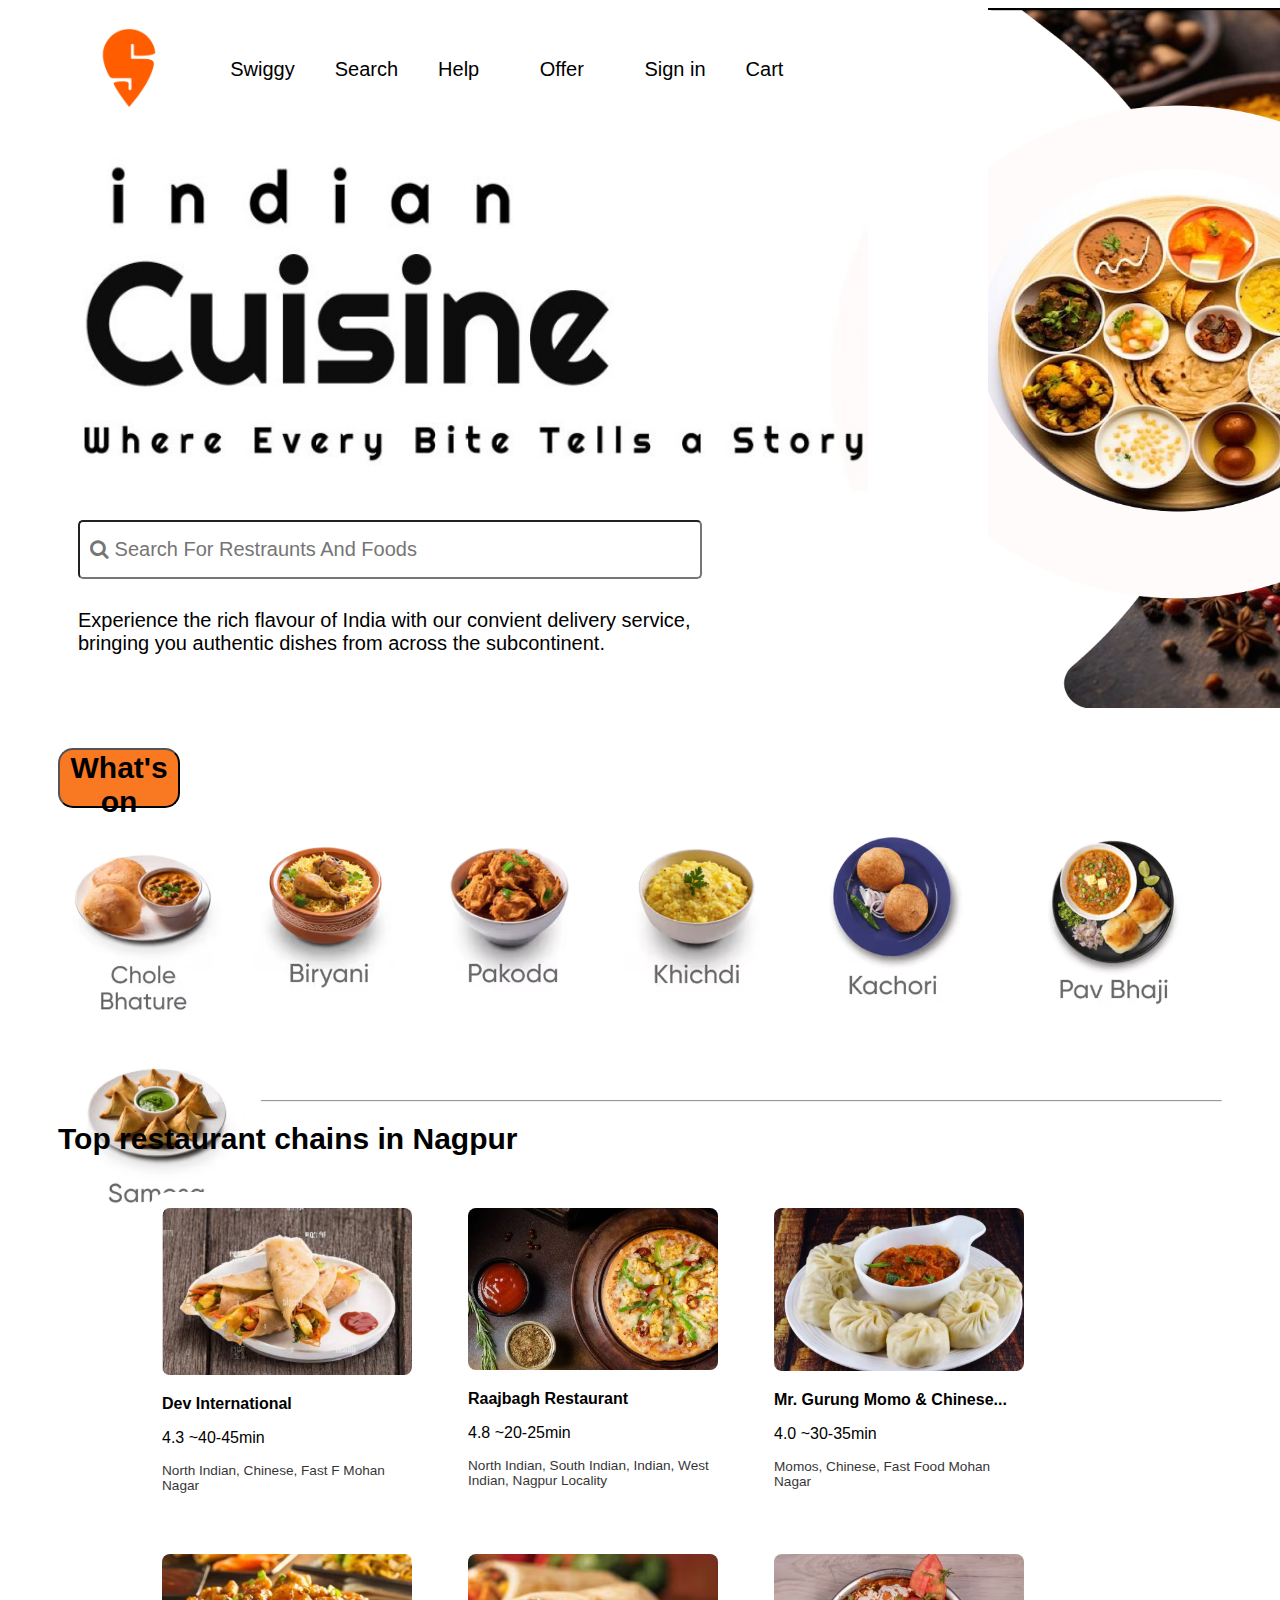
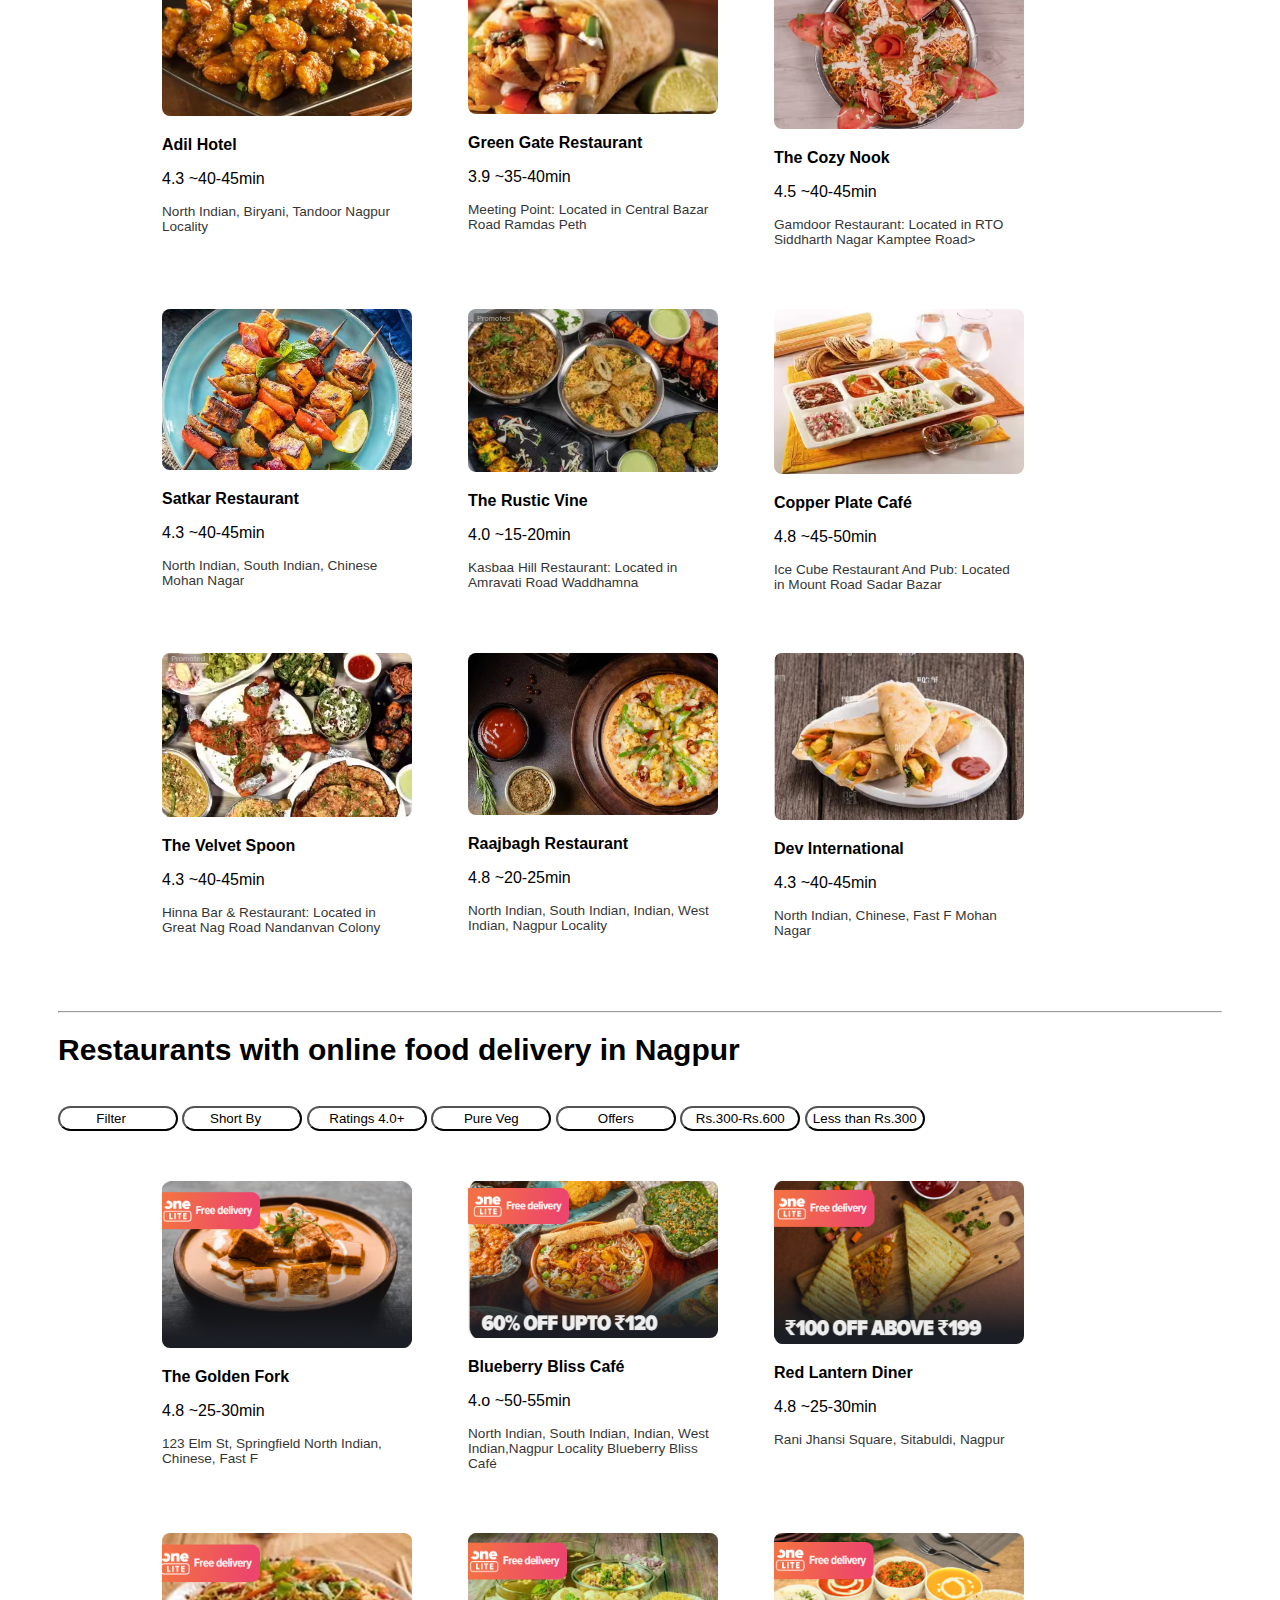
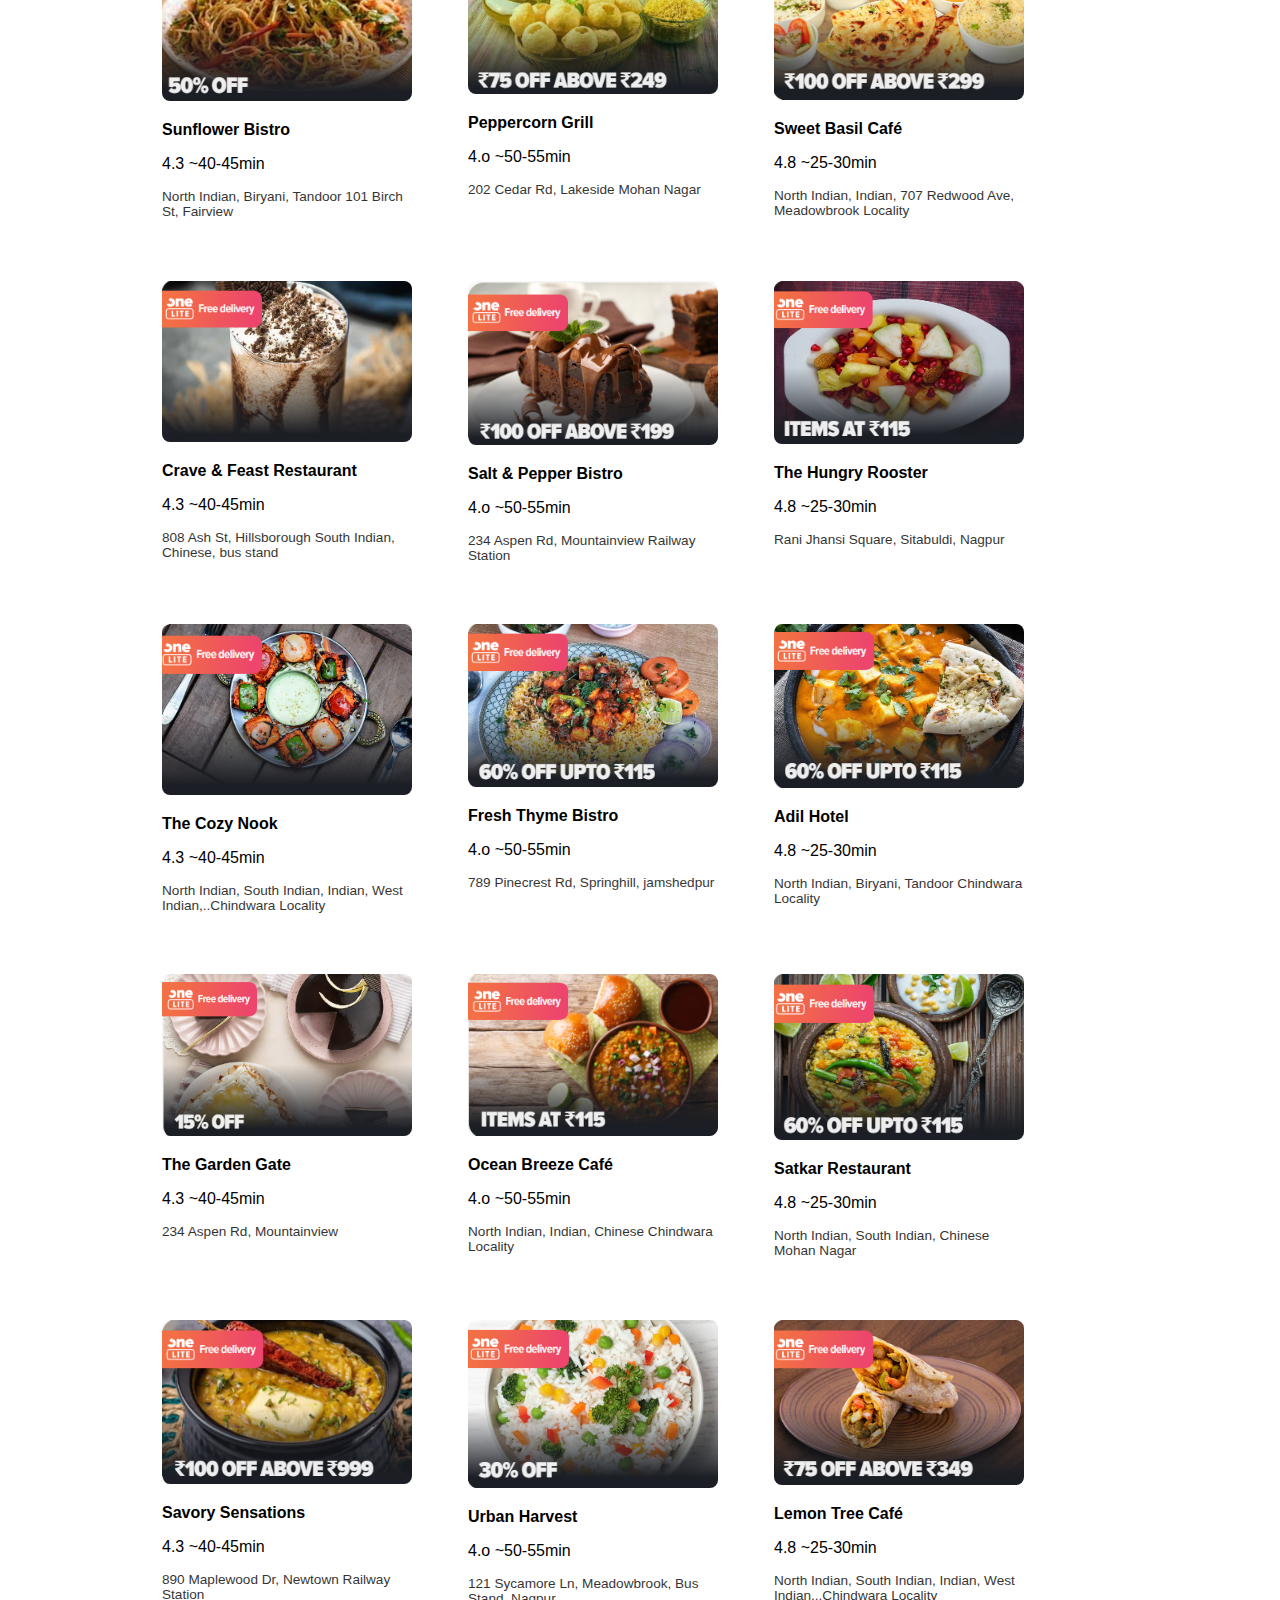
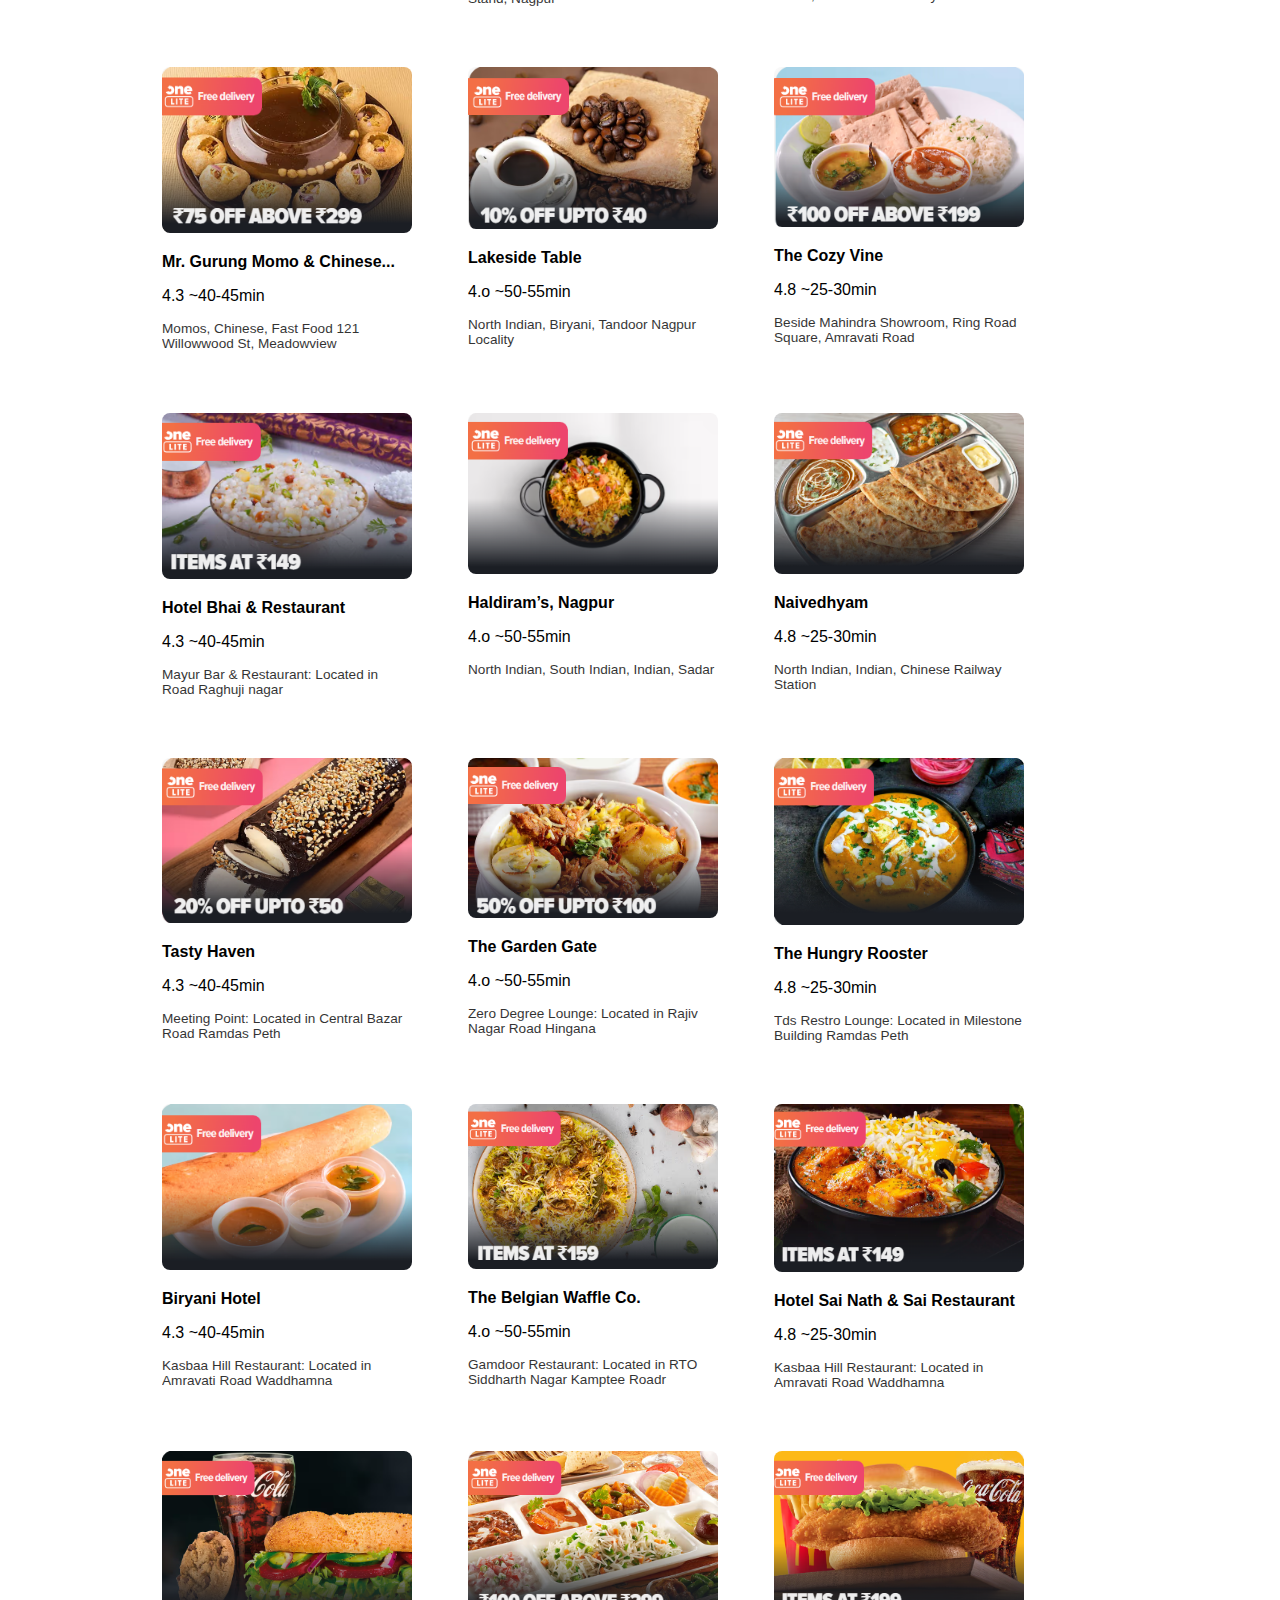
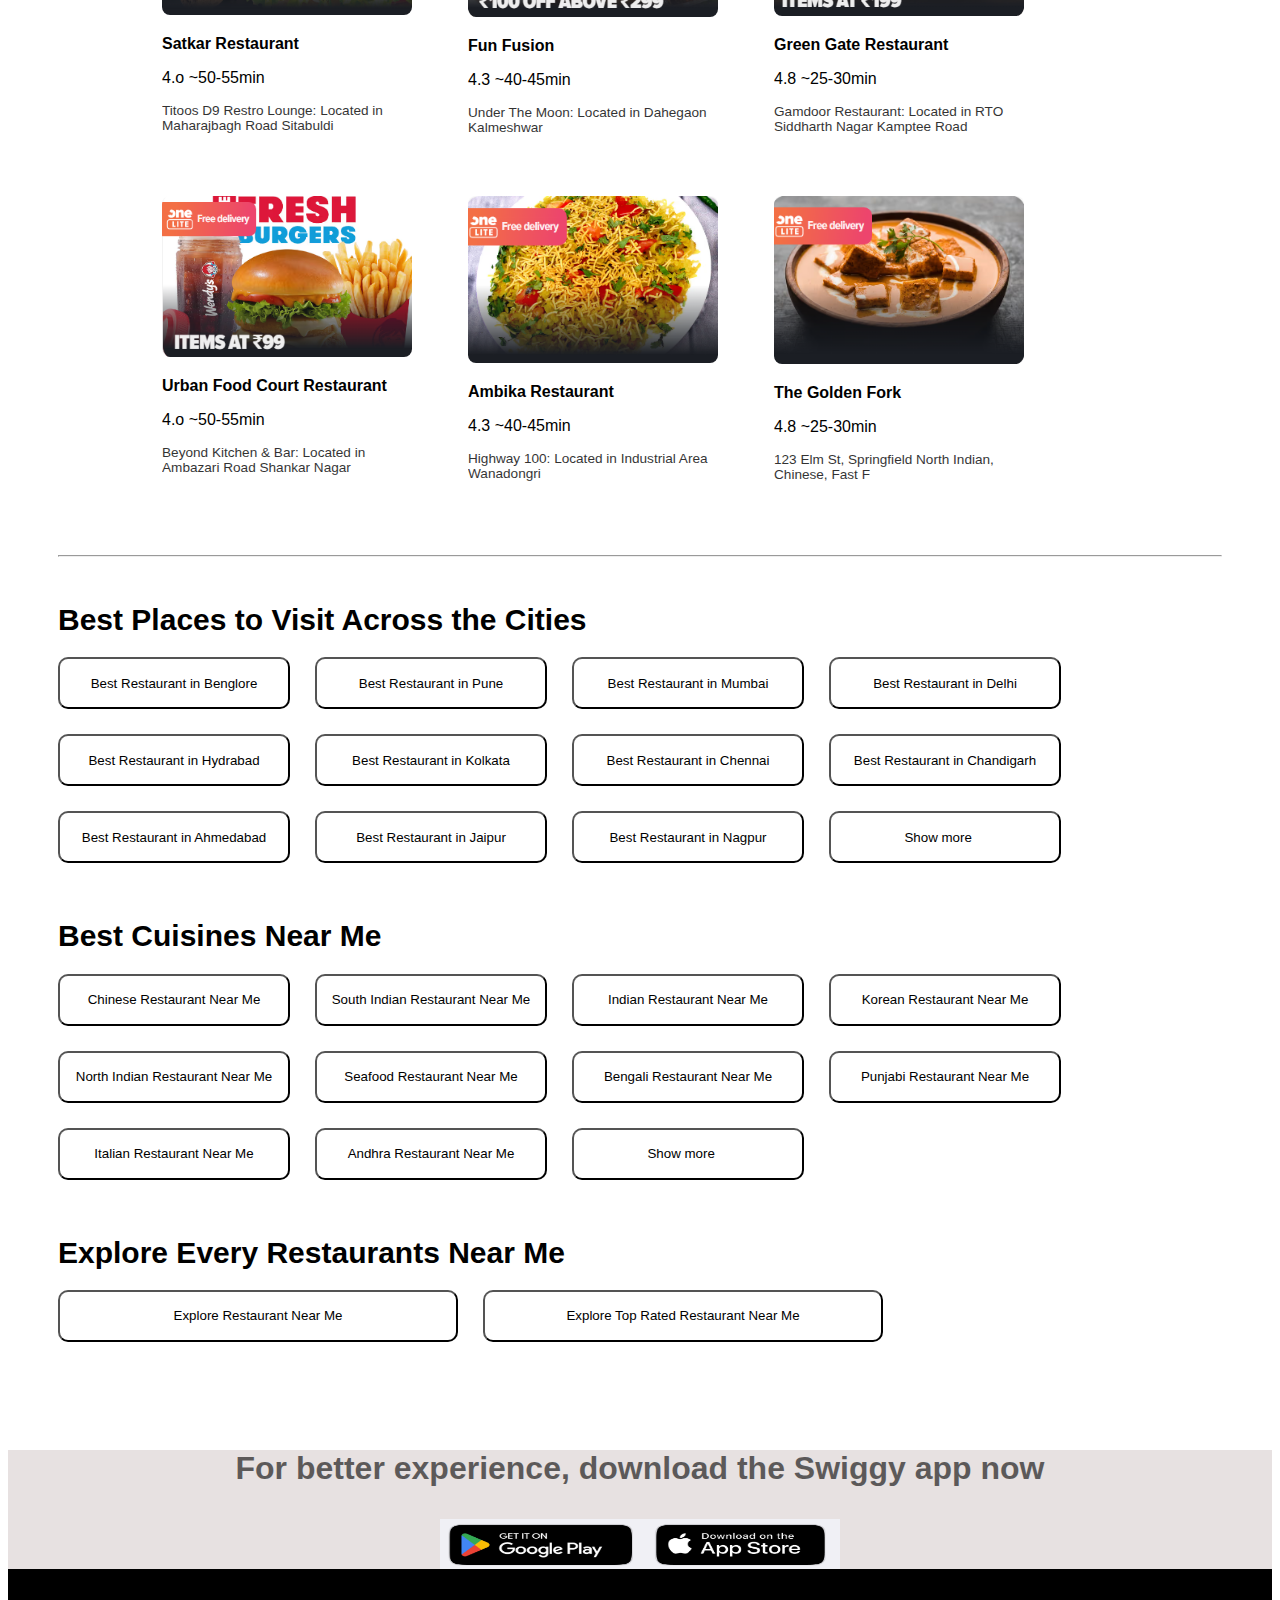
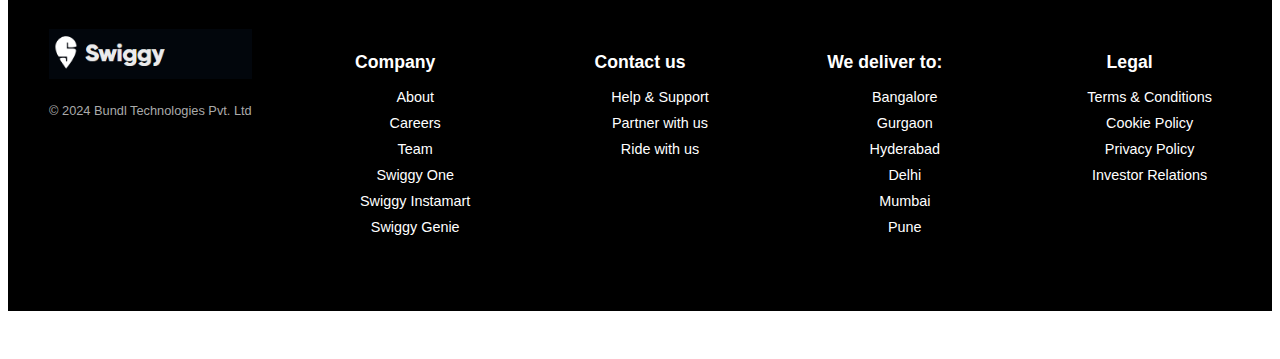
<file: index.html>
<!DOCTYPE html>
<html lang="en">
<head>
    <meta charset="UTF-8">
    <meta name="viewport" content="width=device-width, initial-scale=1.0">
    <link rel="stylesheet" href="https://cdnjs.cloudflare.com/ajax/libs/font-awesome/6.6.0/css/all.min.css" integrity="sha512-Kc323vGBEqzTmouAECnVceyQqyqdsSiqLQISBL29aUW4U/M7pSPA/gEUZQqv1cwx4OnYxTxve5UMg5GT6L4JJg==" crossorigin="anonymous" referrerpolicy="no-referrer" />
    <link href="https://cdnjs.cloudflare.com/ajax/libs/font-awesome/4.7.0/css/font-awesome.min.css" rel="stylesheet"/>

    <link rel="icon" href="assets/swiggy_logo.png">
    <title>Order Food Online From India's biggest Food Delivery Platform</title>
    <link rel="stylesheet" href="style.css">
</head>
<body>
    <div class="main-container">
        <div>
        <div class="header-container">
            <img src="assets/swiggy_logo.png" class="logo">
            <a href="index.html" class="pages-text">Swiggy</a>
            <a href="swiggy_search.html" class="pages-text"><i class="fa-solid fa-magnifying-glass"></i> Search</a>
            <a href="swiggy_help.html" class="pages-text"><i class="fa-solid fa-helicopter-symbol"></i> Help</a>
            <a href="swiggy_offers.html" class="pages-text"><i class="fa-solid fa-percent"></i> Offer</a>
            <a href="swiggy_signin.html" class="pages-text"><i class="fa-regular fa-user"></i> Sign in</a>
            <a href="swiggy_cart.html" class="pages-text"><i class="fa-solid fa-bag-shopping"></i> Cart</a>
        </div>
            <img src="assets/text-img1.jpeg.jpg" class="text-img">
            
        <div class="search">
            <input type="text" class="search__input" placeholder="&#xF002; Search For Restraunts And Foods" style="font-family:Arial, FontAwesome" />
        </div>
        <p class="header-text">
            Experience the rich flavour of India with our convient delivery service,<br>
            bringing you authentic dishes from across the subcontinent.
        </p>
        </div>
        <div>
            <img src="assets/header-img.png" class="header-img">
        </div>
    </div>
<div id="food">  
    <br>
    <br>
    <span><button class="mind">What's on your mind?</button><div class="arrow"><i class="fa-solid fa-arrow-left" style="margin-top: 30px;"></i>&nbsp;&nbsp;&nbsp;&nbsp;<i class="fa-solid fa-arrow-right" style="margin-top: 30px;"></i></div></span>
    <br><div class="img-all"> 
        <div class="img6"><img src="assets/khana6.png" alt=""></div>
        <div class="img6"><img src="assets/khana7.png" alt=""></div>
        <div class="img6"><img src="assets/khana3.png" alt=""></div>
        <div class="img6"><img src="assets/khana4.png" alt=""></div>
        <div class="img6"><img src="assets/khana5.png" alt=""></div>
        <div class="img6"><img src="assets/khana2.png" alt=""></div>
        <div class="img6"><img src="assets/khana1.png" alt=""></div>
    </div>
    
    <br><br><hr>
    <h1>Top restaurant chains in Nagpur</h1>
    <div class="cards-container">
        <div class="cards"> 
            <img src="assets/10photo (1).png" class="card-img">
            <p class="card-title">Dev International</p>
            <p class="card-rate"><i class="fa-solid fa-star-half-stroke"></i>4.3 ~40-45min</p>
            <p class="card-info">North Indian, Chinese, Fast F  Mohan Nagar</p>
        </div>
        <div class="cards"> 
            <img src="assets/10photo (2).png" class="card-img">
            <p class="card-title">Raajbagh Restaurant</p>
            <p class="card-rate"><i class="fa-solid fa-star-half-stroke"></i>4.8 ~20-25min</p>
            <p class="card-info">North Indian, South Indian, Indian, West Indian, Nagpur Locality</p>
        </div>
        <div class="cards"> 
            <img src="assets/10photo (3).png" class="card-img">
            <p class="card-title">Mr. Gurung Momo & Chinese...</p>
            <p class="card-rate"><i class="fa-solid fa-star-half-stroke"></i>4.0 ~30-35min</p>
            <p class="card-info">Momos, Chinese, Fast Food  Mohan Nagar</p>
        </div>
        <div class="cards"> 
            <img src="assets/10photo (4).png" class="card-img">
            <p class="card-title">Adil Hotel</p>
            <p class="card-rate"><i class="fa-solid fa-star-half-stroke"></i>4.3 ~40-45min</p>
            <p class="card-info">North Indian, Biryani, Tandoor  Nagpur Locality</p>
        </div>
        <div class="cards"> 
            <img src="assets/10photo (5).png" class="card-img">
            <p class="card-title">Green Gate Restaurant</p>
            <p class="card-rate"><i class="fa-solid fa-star-half-stroke"></i>3.9 ~35-40min</p>
            <p class="card-info">Meeting Point: Located in Central Bazar Road Ramdas Peth</p>
        </div>
        <div class="cards"> 
            <img src="assets/10photo (6).png" class="card-img">
            <p class="card-title">The Cozy Nook</p>
            <p class="card-rate"><i class="fa-solid fa-star-half-stroke"></i>4.5 ~40-45min</p>
            <p class="card-info">Gamdoor Restaurant: Located in RTO Siddharth Nagar Kamptee Road></p>
        </div>
        <div class="cards"> 
            <img src="assets/10photo (7).png" class="card-img">
            <p class="card-title">Satkar Restaurant</p>
            <p class="card-rate"><i class="fa-solid fa-star-half-stroke"></i>4.3 ~40-45min</p>
            <p class="card-info">North Indian, South Indian, Chinese  Mohan Nagar</p>
        </div>
        <div class="cards"> 
            <img src="assets/10photo (8).png" class="card-img">
            <p class="card-title">The Rustic Vine</p>
            <p class="card-rate"><i class="fa-solid fa-star-half-stroke"></i>4.0 ~15-20min</p>
            <p class="card-info">Kasbaa Hill Restaurant: Located in Amravati Road Waddhamna</p>
        </div>
        <div class="cards"> 
            <img src="assets/10photo (9).png" class="card-img">
            <p class="card-title">Copper Plate Café</p>
            <p class="card-rate"><i class="fa-solid fa-star-half-stroke"></i>4.8 ~45-50min</p>
            <p class="card-info">Ice Cube Restaurant And Pub: Located in Mount Road Sadar Bazar</p>
        </div>
        <div class="cards"> 
            <img src="assets/10photo (10).png" class="card-img">
            <p class="card-title">The Velvet Spoon</p>
            <p class="card-rate"><i class="fa-solid fa-star-half-stroke"></i>4.3 ~40-45min</p>
            <p class="card-info">Hinna Bar & Restaurant: Located in Great Nag Road Nandanvan Colony</p>
        </div>
        <div class="cards"> 
            <img src="assets/10photo (2).png" class="card-img">
            <p class="card-title">Raajbagh Restaurant</p>
            <p class="card-rate"><i class="fa-solid fa-star-half-stroke"></i>4.8 ~20-25min</p>
            <p class="card-info">North Indian, South Indian, Indian, West Indian, Nagpur Locality</p>
        </div>
        <div class="cards"> 
            <img src="assets/10photo (1).png" class="card-img">
            <p class="card-title">Dev International</p>
            <p class="card-rate"><i class="fa-solid fa-star-half-stroke"></i>4.3 ~40-45min</p>
            <p class="card-info">North Indian, Chinese, Fast F  Mohan Nagar</p>
        </div>
    </div>
    <br><br><hr>
    <h1>Restaurants with online food delivery in Nagpur</h1>
    <br>
    <button class="button">Filter <i class="fa-solid fa-sliders"></i></button>
    <button class="button">Short By <i class="fa-solid fa-angle-down"></i></button>
    <button class="button">Ratings 4.0+</button>
    <button class="button">Pure Veg</button>
    <button class="button">Offers</button>
    <button class="button">Rs.300-Rs.600</button>
    <button class="button">Less than Rs.300</Rs></button>
    <br><br>
    <div class="cards-container">
        <div class="cards"> 
            <img src="assets/35photo (2).png" class="card-img">
            <p class="card-title">The Golden Fork</p>
            <p class="card-rate"><i class="fa-solid fa-star-half-stroke"></i>4.8 ~25-30min</p>
            <p class="card-info">123 Elm St, Springfield North Indian, Chinese, Fast F </p>
        </div>
        <div class="cards"> 
            <img src="assets/35photo (4).png" class="card-img">
            <p class="card-title">Blueberry Bliss Café</p>
            <p class="card-rate"><i class="fa-solid fa-star-half-stroke"></i>4.o ~50-55min</p>
            <p class="card-info">North Indian, South Indian, Indian, West Indian,Nagpur Locality Blueberry Bliss Café</p>
        </div>
        <div class="cards"> 
            <img src="assets/35photo (5).png" class="card-img">
            <p class="card-title">Red Lantern Diner</p>
            <p class="card-rate"><i class="fa-solid fa-star-half-stroke"></i>4.8 ~25-30min</p>
            <p class="card-info">Rani Jhansi Square, Sitabuldi, Nagpur</p>
            </div>
        <div class="cards"> 
            <img src="assets/35photo (6).png" class="card-img">
            <p class="card-title">Sunflower Bistro</p>
            <p class="card-rate"><i class="fa-solid fa-star-half-stroke"></i>4.3 ~40-45min</p>
            <p class="card-info">North Indian, Biryani, Tandoor  101 Birch St, Fairview</p>
        </div>
        <div class="cards"> 
            <img src="assets/35photo (7).png" class="card-img">
            <p class="card-title">Peppercorn Grill </p>
            <p class="card-rate"><i class="fa-solid fa-star-half-stroke"></i>4.o ~50-55min</p>
            <p class="card-info">202 Cedar Rd, Lakeside  Mohan Nagar</p>
        </div>
        <div class="cards"> 
            <img src="assets/35photo (8).png" class="card-img">
            <p class="card-title">Sweet Basil Café</p>
            <p class="card-rate"><i class="fa-solid fa-star-half-stroke"></i>4.8 ~25-30min</p>
            <p class="card-info">North Indian, Indian, 707 Redwood Ave, Meadowbrook Locality </p>
        </div>
        <div class="cards"> 
            <img src="assets/35photo (9).png" class="card-img">
            <p class="card-title">Crave & Feast Restaurant</p>
            <p class="card-rate"><i class="fa-solid fa-star-half-stroke"></i>4.3 ~40-45min</p>
            <p class="card-info">808 Ash St, Hillsborough South Indian, Chinese, bus stand</p>
        </div>
        <div class="cards"> 
            <img src="assets/35photo (10).png" class="card-img">
            <p class="card-title">Salt & Pepper Bistro</p>
            <p class="card-rate"><i class="fa-solid fa-star-half-stroke"></i>4.o ~50-55min</p>
            <p class="card-info">234 Aspen Rd, Mountainview  Railway Station </p>
        </div>
        <div class="cards"> 
            <img src="assets/35photo (11).png" class="card-img">
            <p class="card-title">The Hungry Rooster</p>
            <p class="card-rate"><i class="fa-solid fa-star-half-stroke"></i>4.8 ~25-30min</p>
            <p class="card-info">Rani Jhansi Square, Sitabuldi, Nagpur</p>
        </div>
        <div class="cards"> 
            <img src="assets/35photo (12).png" class="card-img">
            <p class="card-title">The Cozy Nook</p>
            <p class="card-rate"><i class="fa-solid fa-star-half-stroke"></i>4.3 ~40-45min</p>
            <p class="card-info">North Indian, South Indian, Indian, West Indian,..Chindwara Locality</p>
        </div>
        <div class="cards"> 
            <img src="assets/35photo (13).png" class="card-img">
            <p class="card-title">Fresh Thyme Bistro</p>
            <p class="card-rate"><i class="fa-solid fa-star-half-stroke"></i>4.o ~50-55min</p>
            <p class="card-info">789 Pinecrest Rd, Springhill, jamshedpur</p>
        </div>
        <div class="cards"> 
            <img src="assets/35photo (14).png" class="card-img">
            <p class="card-title">Adil Hotel</p>
            <p class="card-rate"><i class="fa-solid fa-star-half-stroke"></i>4.8 ~25-30min</p>
            <p class="card-info">North Indian, Biryani, Tandoor  Chindwara Locality</p>
        </div>
        <div class="cards"> 
            <img src="assets/35photo (1).png" class="card-img">
            <p class="card-title">The Garden Gate</p>
            <p class="card-rate"><i class="fa-solid fa-star-half-stroke"></i>4.3 ~40-45min</p>
            <p class="card-info">234 Aspen Rd, Mountainview</p>
        </div>
        <div class="cards"> 
            <img src="assets/35photo (15).png" class="card-img">
            <p class="card-title">Ocean Breeze Café</p>
            <p class="card-rate"><i class="fa-solid fa-star-half-stroke"></i>4.o ~50-55min</p>
            <p class="card-info">North Indian, Indian, Chinese  Chindwara Locality </p>
        </div>
        <div class="cards"> 
            <img src="assets/35photo (16).png" class="card-img">
            <p class="card-title">Satkar Restaurant</p>
            <p class="card-rate"><i class="fa-solid fa-star-half-stroke"></i>4.8 ~25-30min</p>
            <p class="card-info">North Indian, South Indian, Chinese  Mohan Nagar</p>
        </div>
        <div class="cards"> 
            <img src="assets/35photo (17).png" class="card-img">
            <p class="card-title">Savory Sensations</p>
            <p class="card-rate"><i class="fa-solid fa-star-half-stroke"></i>4.3 ~40-45min</p>
            <p class="card-info"> 890 Maplewood Dr, Newtown  Railway Station </p>
        </div>
        <div class="cards"> 
            <img src="assets/35photo (18).png" class="card-img">
            <p class="card-title">Urban Harvest</p>
            <p class="card-rate"><i class="fa-solid fa-star-half-stroke"></i>4.o ~50-55min</p>
            <p class="card-info"> 121 Sycamore Ln, Meadowbrook, Bus Stand, Nagpur</p>
        </div>
        <div class="cards"> 
            <img src="assets/35photo (19).png" class="card-img">
            <p class="card-title">Lemon Tree Café</p>
            <p class="card-rate"><i class="fa-solid fa-star-half-stroke"></i>4.8 ~25-30min</p>
            <p class="card-info">North Indian, South Indian, Indian, West Indian,..Chindwara Locality</p>
        </div>
        <div class="cards"> 
            <img src="assets/35photo (20).png" class="card-img">
            <p class="card-title">Mr. Gurung Momo & Chinese...</p>
            <p class="card-rate"><i class="fa-solid fa-star-half-stroke"></i>4.3 ~40-45min</p>
            <p class="card-info">Momos, Chinese, Fast Food 121 Willowwood St, Meadowview</p>
        </div>
        <div class="cards"> 
            <img src="assets/35photo (3).png" class="card-img">
            <p class="card-title">Lakeside Table</p>
            <p class="card-rate"><i class="fa-solid fa-star-half-stroke"></i>4.o ~50-55min</p>
            <p class="card-info">North Indian, Biryani, Tandoor  Nagpur Locality</p>
        </div>
        <div class="cards"> 
            <img src="assets/35photo (21).png" class="card-img">
            <p class="card-title">The Cozy Vine</p>
            <p class="card-rate"><i class="fa-solid fa-star-half-stroke"></i>4.8 ~25-30min</p>
            <p class="card-info">Beside Mahindra Showroom, Ring Road Square, Amravati Road</p>
        </div>
        <div class="cards"> 
            <img src="assets/35photo (22).png" class="card-img">
            <p class="card-title">Hotel  Bhai & Restaurant</p>
            <p class="card-rate"><i class="fa-solid fa-star-half-stroke"></i>4.3 ~40-45min</p>
            <p class="card-info">Mayur Bar & Restaurant: Located in Road Raghuji nagar</p>
        </div>
        <div class="cards"> 
            <img src="assets/35photo (23).png" class="card-img">
            <p class="card-title">Haldiram’s, Nagpur</p>
            <p class="card-rate"><i class="fa-solid fa-star-half-stroke"></i>4.o ~50-55min</p>
            <p class="card-info">North Indian, South Indian, Indian, Sadar</p>
        </div>
        <div class="cards"> 
            <img src="assets/35photo (24).png" class="card-img">
            <p class="card-title"> Naivedhyam</p>
            <p class="card-rate"><i class="fa-solid fa-star-half-stroke"></i>4.8 ~25-30min</p>
            <p class="card-info">North Indian, Indian, Chinese  Railway Station </p>
        </div>
        <div class="cards"> 
            <img src="assets/35photo (25).png" class="card-img">
            <p class="card-title">Tasty Haven</p>
            <p class="card-rate"><i class="fa-solid fa-star-half-stroke"></i>4.3 ~40-45min</p>
            <p class="card-info">Meeting Point: Located in Central Bazar Road Ramdas Peth</p>
        </div>
        <div class="cards"> 
            <img src="assets/35photo (26).png" class="card-img">
            <p class="card-title">The Garden Gate</p>
            <p class="card-rate"><i class="fa-solid fa-star-half-stroke"></i>4.o ~50-55min</p>
            <p class="card-info">Zero Degree Lounge: Located in Rajiv Nagar Road Hingana</p>
        </div>
        <div class="cards"> 
            <img src="assets/35photo (27).png" class="card-img">
            <p class="card-title">The Hungry Rooster</p>
            <p class="card-rate"><i class="fa-solid fa-star-half-stroke"></i>4.8 ~25-30min</p>
            <p class="card-info">Tds Restro Lounge: Located in Milestone Building Ramdas Peth</p>
        </div>
        <div class="cards"> 
            <img src="assets/35photo (28).png" class="card-img">
            <p class="card-title">Biryani Hotel</p>
            <p class="card-rate"><i class="fa-solid fa-star-half-stroke"></i>4.3 ~40-45min</p>
            <p class="card-info">Kasbaa Hill Restaurant: Located in Amravati Road Waddhamna</p>
        </div>
        <div class="cards"> 
            <img src="assets/35photo (29).png" class="card-img">
            <p class="card-title">The Belgian Waffle Co. </p>
            <p class="card-rate"><i class="fa-solid fa-star-half-stroke"></i>4.o ~50-55min</p>
            <p class="card-info">Gamdoor Restaurant: Located in RTO Siddharth Nagar Kamptee Roadr</p>
        </div>
        <div class="cards"> 
            <img src="assets/35photo (30).png" class="card-img">
            <p class="card-title">Hotel Sai Nath & Sai Restaurant</p>
            <p class="card-rate"><i class="fa-solid fa-star-half-stroke"></i>4.8 ~25-30min</p>
            <p class="card-info">Kasbaa Hill Restaurant: Located in Amravati Road Waddhamna</p>
        </div>
        <div class="cards"> 
            <img src="assets/35photo (31).png" class="card-img">
            <p class="card-title">Satkar Restaurant</p>
            <p class="card-rate"><i class="fa-solid fa-star-half-stroke"></i>4.o ~50-55min</p>
            <p class="card-info">Titoos D9 Restro Lounge: Located in Maharajbagh Road Sitabuldi</p>
        </div>
        <div class="cards"> 
            <img src="assets/35photo (32).png" class="card-img">
            <p class="card-title">Fun Fusion</p>
            <p class="card-rate"><i class="fa-solid fa-star-half-stroke"></i>4.3 ~40-45min</p>
            <p class="card-info">Under The Moon: Located in Dahegaon Kalmeshwar</p>
        </div>
        <div class="cards"> 
            <img src="assets/35photo (33).png" class="card-img">
            <p class="card-title">Green Gate Restaurant</p>
            <p class="card-rate"><i class="fa-solid fa-star-half-stroke"></i>4.8 ~25-30min</p>
            <p class="card-info">Gamdoor Restaurant: Located in RTO Siddharth Nagar Kamptee Road</p>
        </div>
        <div class="cards"> 
            <img src="assets/35photo (34).png" class="card-img">
            <p class="card-title">Urban Food Court Restaurant</p>
            <p class="card-rate"><i class="fa-solid fa-star-half-stroke"></i>4.o ~50-55min</p>
            <p class="card-info">Beyond Kitchen & Bar: Located in Ambazari Road Shankar Nagar</p>
        </div>
        <div class="cards"> 
            <img src="assets/35photo (35).png" class="card-img">
            <p class="card-title">Ambika Restaurant</p>
            <p class="card-rate"><i class="fa-solid fa-star-half-stroke"></i>4.3 ~40-45min</p>
            <p class="card-info">Highway 100: Located in Industrial Area Wanadongri</p>
        </div>
        <div class="cards"> 
            <img src="assets/35photo (2).png" class="card-img">
            <p class="card-title">The Golden Fork</p>
            <p class="card-rate"><i class="fa-solid fa-star-half-stroke"></i>4.8 ~25-30min</p>
            <p class="card-info">123 Elm St, Springfield North Indian, Chinese, Fast F </p>
        </div>
    </div>
    <br><br><hr><br>
    <h1>Best Places to Visit Across the Cities</h1>
    <div class="citybutton"> 
        <button class="button2">Best Restaurant in Benglore</button>
        <button class="button2">Best Restaurant in Pune</button>
        <button class="button2">Best Restaurant in Mumbai</button>
        <button class="button2">Best Restaurant in Delhi</button>
        <button class="button2">Best Restaurant in Hydrabad</button>
        <button class="button2">Best Restaurant in Kolkata</button>
        <button class="button2">Best Restaurant in Chennai</button>
        <button class="button2">Best Restaurant in Chandigarh</button>
        <button class="button2">Best Restaurant in Ahmedabad</button>
        <button class="button2">Best Restaurant in Jaipur</button>
        <button class="button2">Best Restaurant in Nagpur</button>
        <button class="button2">Show more <i class="fa-solid fa-angle-down"></i></button>
    </div>
    <br><br>
    <h1>Best Cuisines Near Me</h1>
    <div class="citybutton"> 
        <button class="button2">Chinese Restaurant Near Me</button>
        <button class="button2">South Indian Restaurant Near Me</button>
        <button class="button2">Indian Restaurant Near Me</button>
        <button class="button2">Korean Restaurant Near Me</button>
        <button class="button2">North Indian Restaurant Near Me</button>
        <button class="button2">Seafood Restaurant Near Me</button>
        <button class="button2">Bengali Restaurant Near Me</button>
        <button class="button2">Punjabi Restaurant Near Me</button>
        <button class="button2">Italian Restaurant Near Me</button>
        <button class="button2">Andhra Restaurant Near Me</button>
        <button class="button2">Show more <i class="fa-solid fa-angle-down"></i></button>
    </div>
    <br><br>
    <h1>Explore Every Restaurants Near Me</h1>
    <div class="buttons3"> 
        <button class="button3">Explore Restaurant Near Me</button>
        <button class="button3">Explore Top Rated Restaurant Near Me</button>
    </div>
    <br><br>
</div>
    <footer>
    
        <div id="end1"> 
            <p id="end"><b> For better experience, download the Swiggy app now </b></p>
            <div class="download-buttons">
                <img src="assets/playstore.png" alt="Get it on Google Play" class="download-button" height="400px" width="400px" style="margin: 0%;">
        </div>
        </div>
        <div class="footer-bottom">
            <div class="footer-column logo-column">
                <img src="assets/endlogo.png" alt="Swiggy Logo">
                <p>© 2024 Bundl Technologies Pvt. Ltd</p>
            </div>
            <div class="footer-column">
                <h4>Company</h4>
                <ul>
                    <li>About</li>
                    <li>Careers</li>
                    <li>Team</li>
                    <li>Swiggy One</li>
                    <li>Swiggy Instamart</li>
                    <li>Swiggy Genie</li>
                </ul>
            </div>
            <div class="footer-column">
                <h4>Contact us</h4>
                <ul>
                    <li>Help & Support</li>
                    <li>Partner with us</li>
                    <li>Ride with us</li>
                </ul>
            </div>
            <div class="footer-column">
                <h4>We deliver to:</h4>
                <ul>
                    <li>Bangalore</li>
                    <li>Gurgaon</li>
                    <li>Hyderabad</li>
                    <li>Delhi</li>
                    <li>Mumbai</li>
                    <li>Pune</li>
                </ul>
            </div>
            <div class="footer-column">
                <h4>Legal</h4>
                <ul>
                    <li>Terms & Conditions</li>
                    <li>Cookie Policy</li>
                    <li>Privacy Policy</li>
                    <li>Investor Relations</li>
                </ul>
            </div>
        </div>
    
    </footer>
 
</body>
</html>
</file>
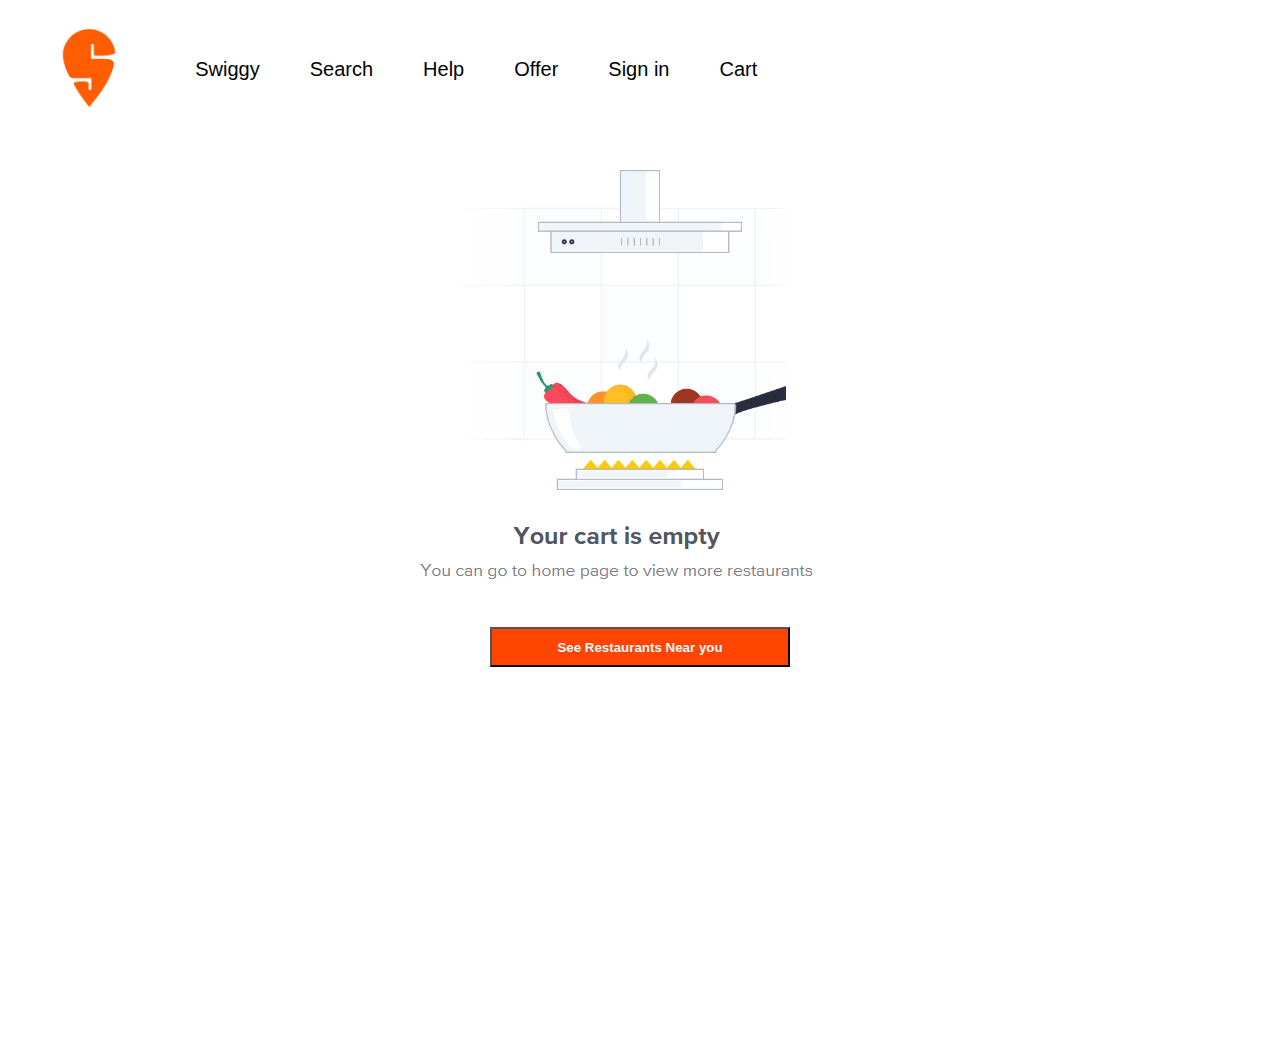
<file: swiggy_cart.html>
<!DOCTYPE html>
<html lang="en">
<head>
    <meta charset="UTF-8">
    <meta name="viewport" content="width=device-width, initial-scale=1.0">
    <link rel="stylesheet" href="https://cdnjs.cloudflare.com/ajax/libs/font-awesome/6.6.0/css/all.min.css" integrity="sha512-Kc323vGBEqzTmouAECnVceyQqyqdsSiqLQISBL29aUW4U/M7pSPA/gEUZQqv1cwx4OnYxTxve5UMg5GT6L4JJg==" crossorigin="anonymous" referrerpolicy="no-referrer" />
    <title>Document</title>
    <link rel="stylesheet" href="swiggy_cart.css">
</head>
<body>
    <div class="header-container">
        <img src="assets/swiggy_logo.png" class="logo">
        <a href="index.html" class="pages-text">Swiggy</a>
        <a href="swiggy_search.html" class="pages-text"><i class="fa-solid fa-magnifying-glass"></i> Search</a>
        <a href="swiggy_help.html" class="pages-text"><i class="fa-solid fa-helicopter-symbol"></i> Help</a>
        <a href="swiggy_offers.html" class="pages-text"><i class="fa-solid fa-percent"></i> Offer</a>
        <a href="swiggy_signin.html" class="pages-text"><i class="fa-regular fa-user"></i> Sign in</a>
        <a href="swiggy_cart.html" class="pages-text"><i class="fa-solid fa-bag-shopping"></i> Cart</a>
    </div>
    
    <center>
        <div class="div"> <img src="assets/cart.png" >
        <button>See Restaurants Near you</button>
    </div>
    </center> 
     

</body>
</html>
</file>
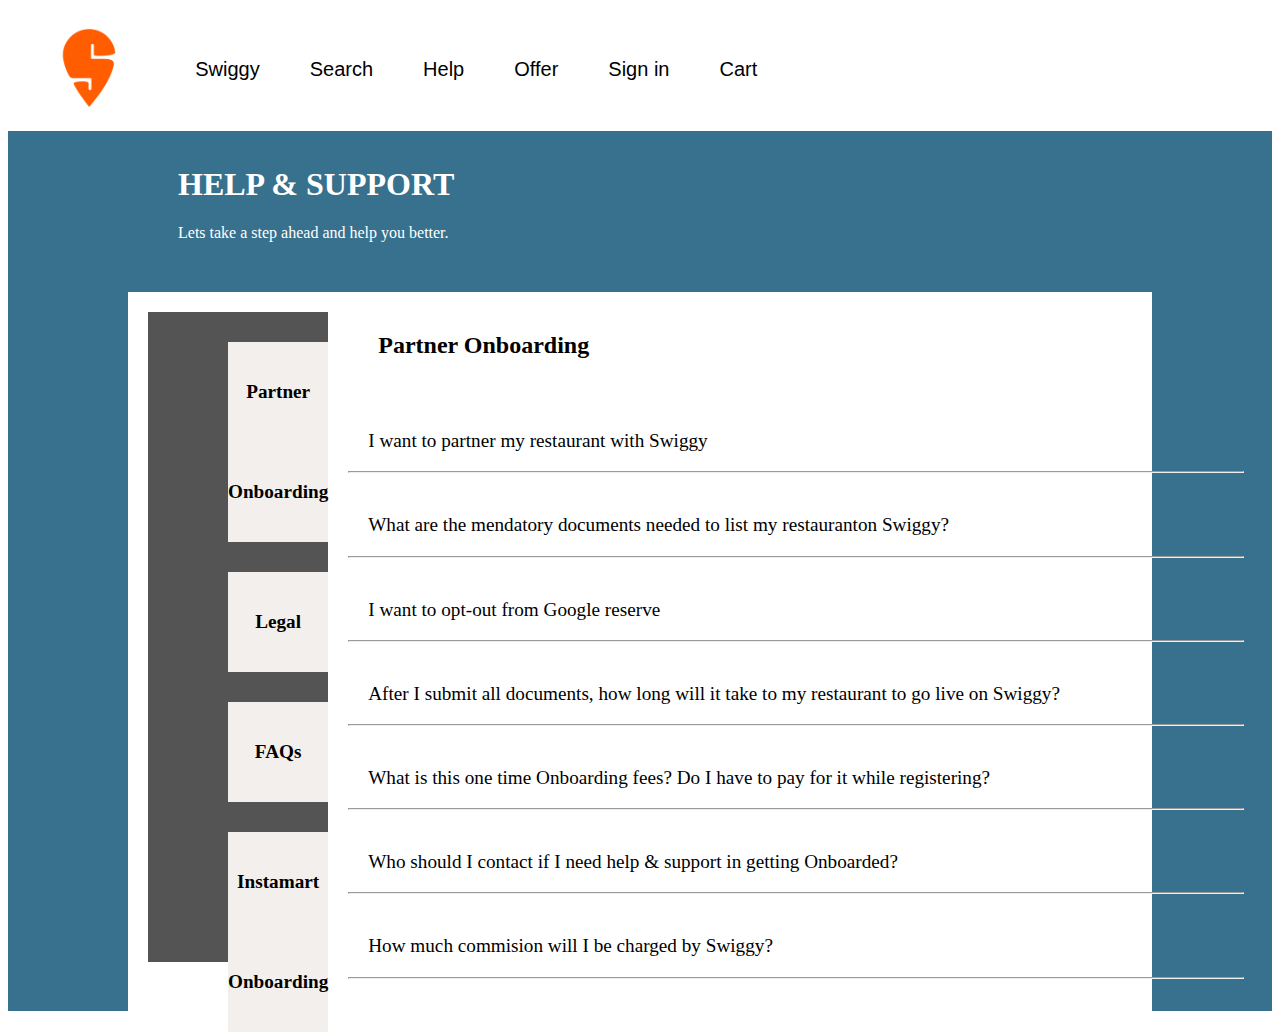
<file: swiggy_help.html>
<!DOCTYPE html>
<html lang="en">
<head>
    <meta charset="UTF-8">
    <meta name="viewport" content="width=device-width, initial-scale=1.0">
    <link rel="stylesheet" href="https://cdnjs.cloudflare.com/ajax/libs/font-awesome/6.6.0/css/all.min.css" integrity="sha512-Kc323vGBEqzTmouAECnVceyQqyqdsSiqLQISBL29aUW4U/M7pSPA/gEUZQqv1cwx4OnYxTxve5UMg5GT6L4JJg==" crossorigin="anonymous" referrerpolicy="no-referrer" />
    <title>Document</title>
    <link rel="stylesheet" href="swiggy_help.css">
</head>
<body>
    <div class="header-container">
        <img src="assets/swiggy_logo.png" class="logo">
        <a href="index.html" class="pages-text">Swiggy</a>
        <a href="swiggy_search.html" class="pages-text"><i class="fa-solid fa-magnifying-glass"></i> Search</a>
        <a href="swiggy_help.html" class="pages-text"><i class="fa-solid fa-helicopter-symbol"></i> Help</a>
        <a href="swiggy_offers.html" class="pages-text"><i class="fa-solid fa-percent"></i> Offer</a>
        <a href="swiggy_signin.html" class="pages-text"><i class="fa-regular fa-user"></i> Sign in</a>
        <a href="swiggy_cart.html" class="pages-text"><i class="fa-solid fa-bag-shopping"></i> Cart</a>
    </div>
    
    <div class="outer-div">
        <h1 style="color: white;">HELP & SUPPORT</h1>
        <p style="color: white;">Lets take a step ahead and help you better.</p>
        <div class="inner-div">
            <div class="flex-container"> 
                <div class="inner2-div">
                <h3>Partner Onboarding</h3>
                <h3>Legal</h3>
                <h3>FAQs</h3>
                <h3>Instamart Onboarding</h3>
                </div>
                <div class="inner3-div">
                <h2>Partner Onboarding</h2><br><br>
                <p class="que">I want to partner my restaurant with Swiggy<i class="fa-solid fa-angle-down arrow1"></i></p><hr><br>
                <p class="que">What are the mendatory documents needed to list my restauranton Swiggy?<i class="fa-solid fa-angle-down arrow2"></i></p><hr><br>
                <p class="que">I want to opt-out from Google reserve<i class="fa-solid fa-angle-down arrow3"></i></p><hr><br>
                <p class="que">After I submit all documents, how long will it take to my restaurant to go live on Swiggy?<i class="fa-solid fa-angle-down arrow4"></i></p><hr><br>
                <p class="que">What is this one time Onboarding fees? Do I have to pay for it while registering?<i class="fa-solid fa-angle-down arrow5"></i></p><hr><br>
                <p class="que">Who should I contact if I need help & support in getting Onboarded?<i class="fa-solid fa-angle-down arrow6"></i></p><hr><br>
                <p class="que">How much commision will I be charged by Swiggy?<i class="fa-solid fa-angle-down arrow7"></i></p><hr>
                </div>
            </div>
        </div>
    </div>
    
</body>
</html>
</file>
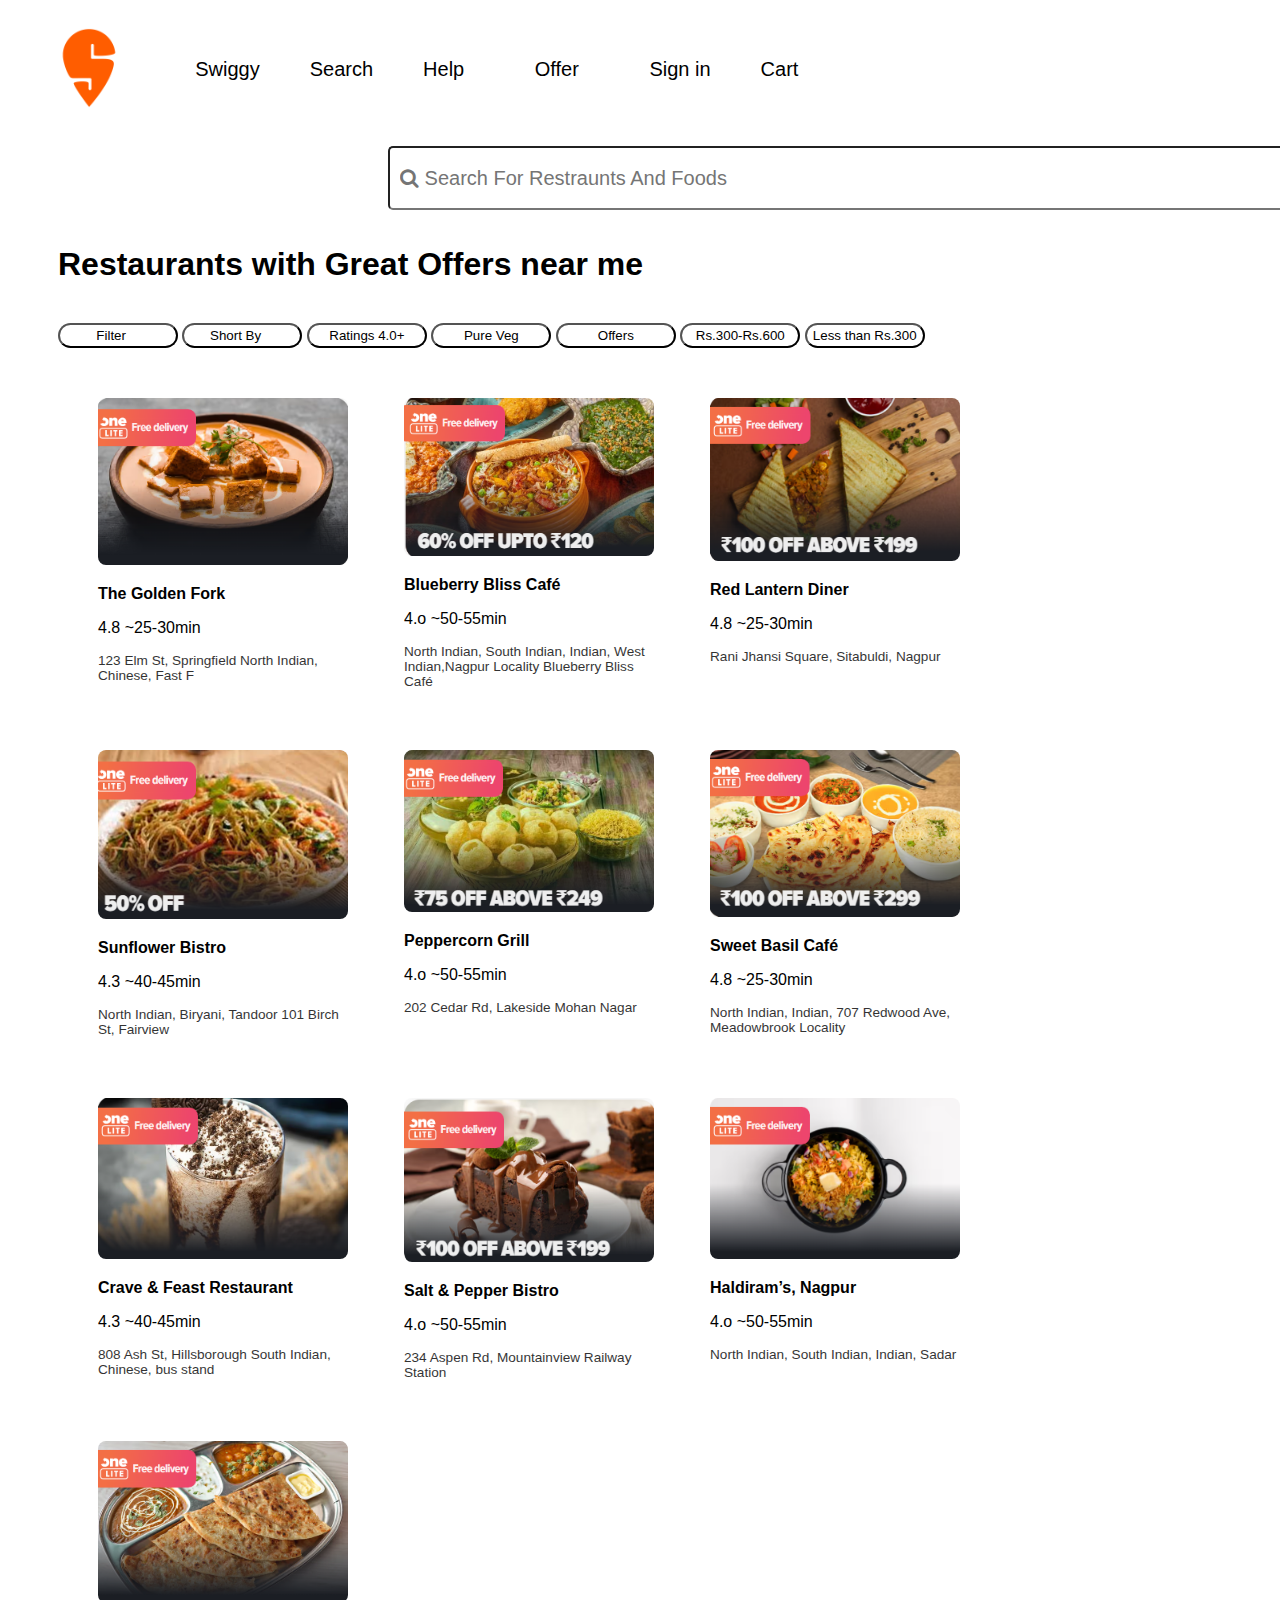
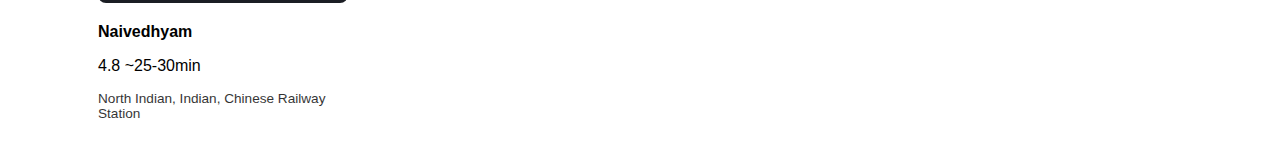
<file: swiggy_offers.html>
<!DOCTYPE html>
<html lang="en">
<head>
    <meta charset="UTF-8">
    <meta name="viewport" content="width=device-width, initial-scale=1.0">
    <link rel="stylesheet" href="https://cdnjs.cloudflare.com/ajax/libs/font-awesome/6.6.0/css/all.min.css" integrity="sha512-Kc323vGBEqzTmouAECnVceyQqyqdsSiqLQISBL29aUW4U/M7pSPA/gEUZQqv1cwx4OnYxTxve5UMg5GT6L4JJg==" crossorigin="anonymous" referrerpolicy="no-referrer" />
    <link href="https://cdnjs.cloudflare.com/ajax/libs/font-awesome/4.7.0/css/font-awesome.min.css" rel="stylesheet"/>
    <title>Document</title>
    <link rel="stylesheet" href="swiggy_offers.css">
</head>
<body>
    <div class="header-container">
        <img src="assets/swiggy_logo.png" class="logo">
        <a href="index.html" class="pages-text">Swiggy</a>
        <a href="swiggy_search.html" class="pages-text"><i class="fa-solid fa-magnifying-glass"></i> Search</a>
        <a href="swiggy_help.html" class="pages-text"><i class="fa-solid fa-helicopter-symbol"></i> Help</a>
        <a href="swiggy_offers.html" class="pages-text"><i class="fa-solid fa-percent"></i> Offer</a>
        <a href="swiggy_signin.html" class="pages-text"><i class="fa-regular fa-user"></i> Sign in</a>
        <a href="swiggy_cart.html" class="pages-text"><i class="fa-solid fa-bag-shopping"></i> Cart</a>
    </div>
    <div class="search">
        <input type="text" class="search__input" placeholder="&#xF002; Search For Restraunts And Foods" style="font-family:Arial, FontAwesome" />
    </div>
    <div class="margin">
    <h1>Restaurants with Great Offers near me</h1>
    <br>
    <button class="button">Filter <i class="fa-solid fa-sliders"></i></button>
    <button class="button">Short By <i class="fa-solid fa-angle-down"></i></button>
    <button class="button">Ratings 4.0+</button>
    <button class="button">Pure Veg</button>
    <button class="button">Offers</button>
    <button class="button">Rs.300-Rs.600</button>
    <button class="button">Less than Rs.300</Rs></button>
    <br><br>
    <div class="cards-container">
        <div class="cards"> 
            <img src="assets/35photo (2).png" class="card-img">
            <p class="card-title">The Golden Fork</p>
            <p class="card-rate"><i class="fa-solid fa-star-half-stroke"></i>4.8 ~25-30min</p>
            <p class="card-info">123 Elm St, Springfield North Indian, Chinese, Fast F </p>
        </div>
        <div class="cards"> 
            <img src="assets/35photo (4).png" class="card-img">
            <p class="card-title">Blueberry Bliss Café</p>
            <p class="card-rate"><i class="fa-solid fa-star-half-stroke"></i>4.o ~50-55min</p>
            <p class="card-info">North Indian, South Indian, Indian, West Indian,Nagpur Locality Blueberry Bliss Café</p>
        </div>
        <div class="cards"> 
            <img src="assets/35photo (5).png" class="card-img">
            <p class="card-title">Red Lantern Diner</p>
            <p class="card-rate"><i class="fa-solid fa-star-half-stroke"></i>4.8 ~25-30min</p>
            <p class="card-info">Rani Jhansi Square, Sitabuldi, Nagpur</p>
            </div>
        <div class="cards"> 
            <img src="assets/35photo (6).png" class="card-img">
            <p class="card-title">Sunflower Bistro</p>
            <p class="card-rate"><i class="fa-solid fa-star-half-stroke"></i>4.3 ~40-45min</p>
            <p class="card-info">North Indian, Biryani, Tandoor  101 Birch St, Fairview</p>
        </div>
        <div class="cards"> 
            <img src="assets/35photo (7).png" class="card-img">
            <p class="card-title">Peppercorn Grill </p>
            <p class="card-rate"><i class="fa-solid fa-star-half-stroke"></i>4.o ~50-55min</p>
            <p class="card-info">202 Cedar Rd, Lakeside  Mohan Nagar</p>
        </div>
        <div class="cards"> 
            <img src="assets/35photo (8).png" class="card-img">
            <p class="card-title">Sweet Basil Café</p>
            <p class="card-rate"><i class="fa-solid fa-star-half-stroke"></i>4.8 ~25-30min</p>
            <p class="card-info">North Indian, Indian, 707 Redwood Ave, Meadowbrook Locality </p>
        </div>
        <div class="cards"> 
            <img src="assets/35photo (9).png" class="card-img">
            <p class="card-title">Crave & Feast Restaurant</p>
            <p class="card-rate"><i class="fa-solid fa-star-half-stroke"></i>4.3 ~40-45min</p>
            <p class="card-info">808 Ash St, Hillsborough South Indian, Chinese, bus stand</p>
        </div>
        <div class="cards"> 
            <img src="assets/35photo (10).png" class="card-img">
            <p class="card-title">Salt & Pepper Bistro</p>
            <p class="card-rate"><i class="fa-solid fa-star-half-stroke"></i>4.o ~50-55min</p>
            <p class="card-info">234 Aspen Rd, Mountainview  Railway Station </p>
        </div>
        <div class="cards"> 
            <img src="assets/35photo (23).png" class="card-img">
            <p class="card-title">Haldiram’s, Nagpur</p>
            <p class="card-rate"><i class="fa-solid fa-star-half-stroke"></i>4.o ~50-55min</p>
            <p class="card-info">North Indian, South Indian, Indian, Sadar</p>
        </div>
        <div class="cards"> 
            <img src="assets/35photo (24).png" class="card-img">
            <p class="card-title"> Naivedhyam</p>
            <p class="card-rate"><i class="fa-solid fa-star-half-stroke"></i>4.8 ~25-30min</p>
            <p class="card-info">North Indian, Indian, Chinese  Railway Station </p>
        </div>
    </div>
</div>
</body>
</html>
</file>
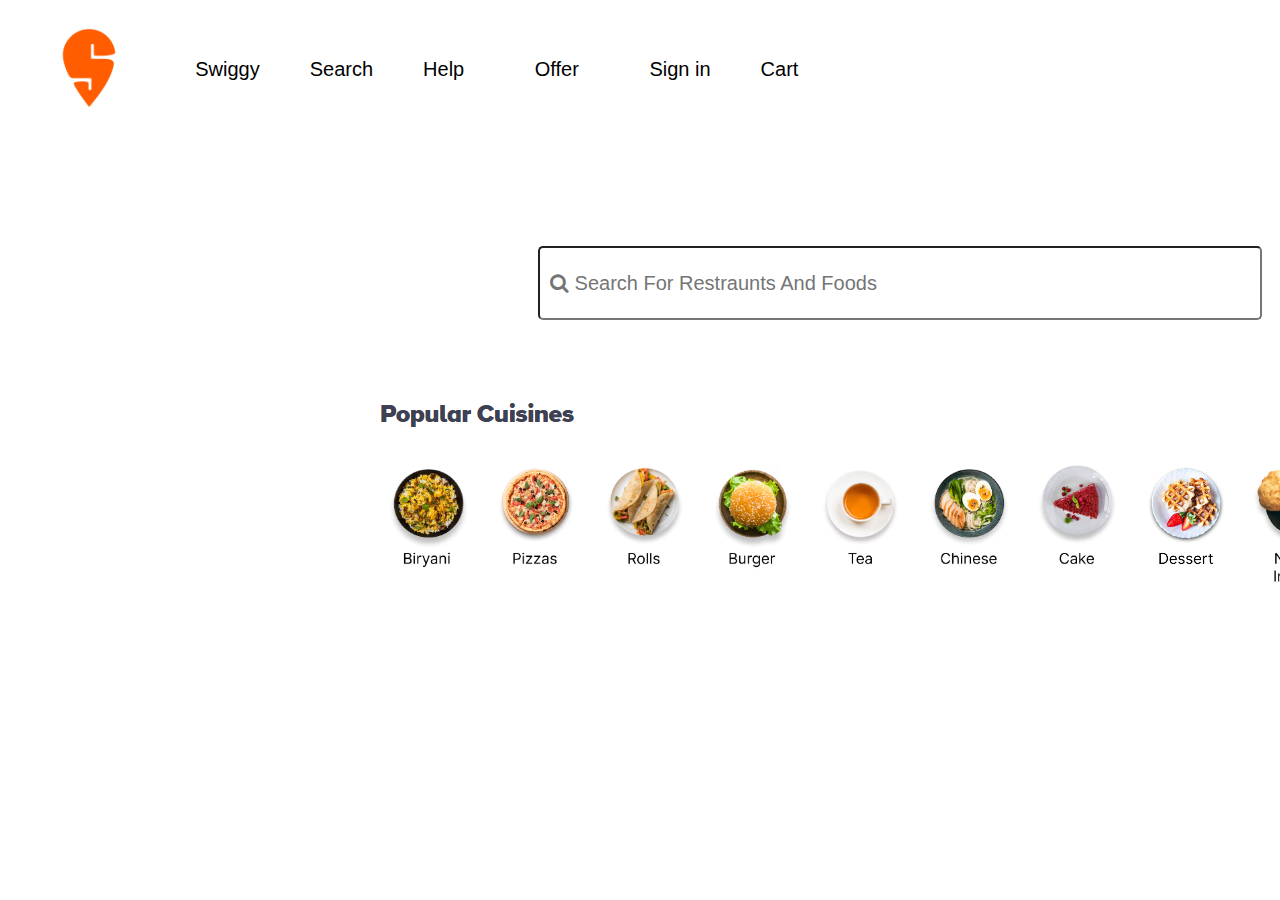
<file: swiggy_search.html>
<!DOCTYPE html>
<html lang="en">
<head>
    <meta charset="UTF-8">
    <meta name="viewport" content="width=device-width, initial-scale=1.0">
    <link rel="stylesheet" href="https://cdnjs.cloudflare.com/ajax/libs/font-awesome/6.6.0/css/all.min.css" integrity="sha512-Kc323vGBEqzTmouAECnVceyQqyqdsSiqLQISBL29aUW4U/M7pSPA/gEUZQqv1cwx4OnYxTxve5UMg5GT6L4JJg==" crossorigin="anonymous" referrerpolicy="no-referrer" />
    <link href="https://cdnjs.cloudflare.com/ajax/libs/font-awesome/4.7.0/css/font-awesome.min.css" rel="stylesheet"/>
    <title>Document</title>
    <link rel="stylesheet" href="swiggy_search.css">
</head>
<body>
    <div class="header-container">
        <img src="assets/swiggy_logo.png" class="logo">
        <a href="index.html" class="pages-text">Swiggy</a>
        <a href="swiggy_search.html" class="pages-text"><i class="fa-solid fa-magnifying-glass"></i> Search</a>
        <a href="swiggy_help.html" class="pages-text"><i class="fa-solid fa-helicopter-symbol"></i> Help</a>
        <a href="swiggy_offers.html" class="pages-text"><i class="fa-solid fa-percent"></i> Offer</a>
        <a href="swiggy_signin.html" class="pages-text"><i class="fa-regular fa-user"></i> Sign in</a>
        <a href="swiggy_cart.html" class="pages-text"><i class="fa-solid fa-bag-shopping"></i> Cart</a>
    </div>
    <div class="search">
        <input type="text" class="search__input" placeholder="&#xF002; Search For Restraunts And Foods" style="font-family:Arial, FontAwesome" />
    </div>
    <img src="assets/searchpagedishes.png" style="margin-left: 350px; margin-top: 50px">
</body>
</html>
</file>
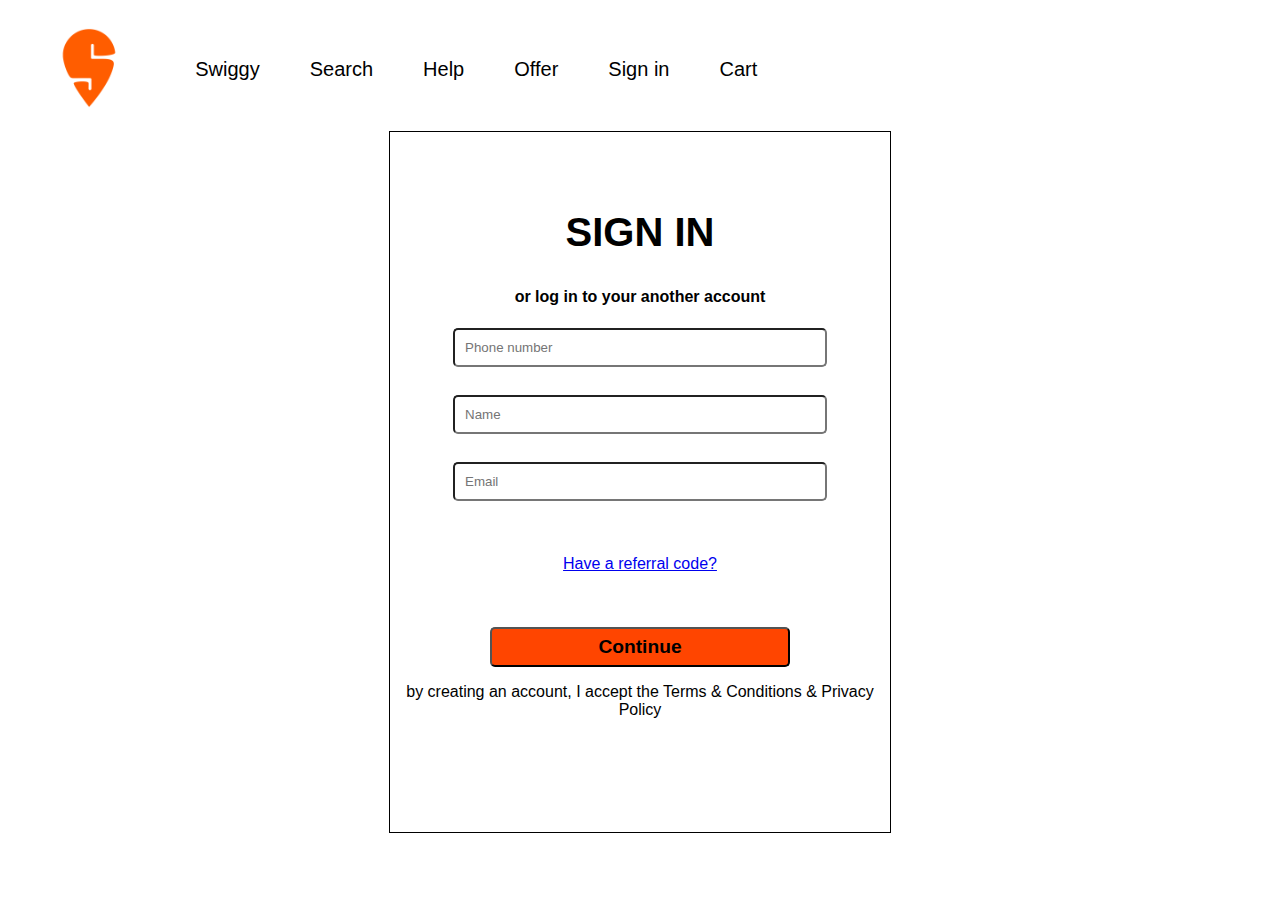
<file: swiggy_signin.html>
<!DOCTYPE html>
<html lang="en">
<head>
    <meta charset="UTF-8">
    <meta name="viewport" content="width=device-width, initial-scale=1.0">
    <link rel="stylesheet" href="https://cdnjs.cloudflare.com/ajax/libs/font-awesome/6.6.0/css/all.min.css" integrity="sha512-Kc323vGBEqzTmouAECnVceyQqyqdsSiqLQISBL29aUW4U/M7pSPA/gEUZQqv1cwx4OnYxTxve5UMg5GT6L4JJg==" crossorigin="anonymous" referrerpolicy="no-referrer" />
    <title>Document</title>
    <link rel="stylesheet" href="swiggy_signin.css">
</head>
<body>
    <div class="header-container">
        <img src="assets/swiggy_logo.png" class="logo">
        <a href="index.html" class="pages-text">Swiggy</a>
        <a href="swiggy_search.html" class="pages-text"><i class="fa-solid fa-magnifying-glass"></i> Search</a>
        <a href="swiggy_help.html" class="pages-text"><i class="fa-solid fa-helicopter-symbol"></i> Help</a>
        <a href="swiggy_offers.html" class="pages-text"><i class="fa-solid fa-percent"></i> Offer</a>
        <a href="swiggy_signin.html" class="pages-text"><i class="fa-regular fa-user"></i> Sign in</a>
        <a href="swiggy_cart.html" class="pages-text"><i class="fa-solid fa-bag-shopping"></i> Cart</a>
    </div>
    <center>
        <div class="sign">
            <i class="fa-solid fa-xmark icon"></i>
            
            <h2>SIGN IN</h2>
            <h4>or log in to  your another account</h4>
            <input type="tel" placeholder="Phone number" class="input"><br>
            <input type="text" placeholder="Name" class="input"><br>
            <input type="text" placeholder="Email" class="input"><br><br><br>
            <a href="#">Have a referral code?</a><br><br><br><br>
            <button>Continue</button>
            <p>by creating an account, I accept the Terms & Conditions & Privacy Policy</p>
        </div>
    </center>
</body>
</html>
</file>
<file: style.css>
body{
    font-family:     "Basis Grotesque Pro", Arial, sans-serif !important;
}
.logo{
    margin: 20px 10px;
    height: 80px;
}
.header-container{
    display:flex;
}
.pages-text{
    font-size: 20px;
    font-family:'Segoe UI', Tahoma, Geneva, Verdana, sans-serif;
    margin: 50px 20px;
    font-weight: 500;
    text-decoration: none;
    color: #000000;
}
.pages-text:hover{
    color: orangered;
    font-weight: 600;
}
.text-img{
    height: 350px;
    width: 800px;
    margin: 10px 20px;
}
.search__input{
    font-size: 20px;
    border-radius: 5px;
    margin: 15px 30px;
    padding: 10px;
    width: 600px;
    height: 35px;
}
.header-text{
    font-size: 20px;
    font-family: 'Lucida Sans', 'Lucida Sans Regular', 'Lucida Grande', 'Lucida Sans Unicode', Geneva, Verdana, sans-serif;
    margin: 15px 30px;
}
.header-img{
    height: 700px;
    width: 600px;
    margin-left: 100px;
}
.main-container{
    display: flex;
    margin-left: 40px;
}
.arrow{
    margin-left: 1000px;
}
.mind{
    width: 450px;
    height: 60px;
    background-color: rgb(249, 121, 35);
    border-radius: 15px;
    color: #000000;
    font-weight: 900;
    font-size: 30px;
}
h1{
    font-weight:900;
    font-size: 30px;
}
span{
    display: flex;
}
.img-all{
    height: 230px;
    width: 100%;
    display: flex;
    flex-wrap: wrap;
    justify-content: space-between;
}
.img6{
    background-color: #ffffff;
}
.img-all:hover{
    cursor: pointer;
}
.cards{
    background-color: #ffffff;
    width: 250px;
    border-radius: 1.5rem;
    padding: 1rem;
    margin-left: 1.5rem;
    margin-top: 1rem;
}
.cards-container{ 
    display: flex;
    flex-wrap: wrap;
    margin-left: 4rem;
 }
.card-img{
    width: 100%;
    border-radius: 0.5rem;
    transition: transform 0.3s ease; /* transform ke bager trasform nhi laga skte. smooth transition for the image.*/
}
.cards:hover img{
    transform:scale(1.1); /* image ko bada krenga matlb ki image ki scale ko bada krenga. */
}
.card-title{
    font-weight: 600;
}
.card-info{
    font-size: 0.85rem;
    opacity: 0.8;
}
.cards:hover .card-title, .cards:hover .card-info, .cards:hover .card-rate{
    transition: color 0.3s ease-out;
    transition: transform 0.3s ease-out;
    transform: scale(1.1);
    cursor: pointer;
}
.button{
    border-radius: 50px;
    width: 120px;
    height: 25px;
    justify-content: space-between;
    background-color: #ffffff;
}
.button:hover{
    cursor: pointer;
}
.button2{
    width: 232px;
    height: 52px;
    border-radius: 10px;
    background-color: #ffffff;
}
.button2:hover{
    cursor: pointer;
}
.citybutton {
    display: flex;
    flex-wrap: wrap;
    gap: 25px;
}
.button3{
    height: 52px;
    width: 400px;
    background-color: #ffffff;
    justify-content: space-between;
    border-radius: 10px;
}
.button3:hover{
    cursor: pointer;
}
.buttons3{
    display: flex;
    flex-wrap: wrap;
    gap: 25px;
}
footer {
    text-align: center;
    color: #000000;
    padding: 40px 0;
}

.footer-top {
    text-align: center;
    background-color: #f4f4f4;
    color: #333;
    padding: 30px 0;
}

.footer-top p {
    font-size: 1.2rem;
    margin-bottom: 15px;
    font-weight: bold;
}

.download-buttons {
    display: flex;
    justify-content: center;
    gap: 30px;
}

.download-button {
    height: 50px;
}

.footer-bottom {
    display: flex;
    justify-content: space-around;
    padding: 40px 20px;
    flex-wrap: wrap;
    background-color: #000000;
    color: white;
}

.footer-column {
    flex: 1;
    min-width: 150px;
    margin: 20px;
}

.footer-column h4 {
    font-size: 1.1rem;
    margin-bottom: 15px;
    font-weight: bold;
}

.footer-column ul {
    list-style: none;
}

.footer-column ul li {
    margin-bottom: 10px;
    font-size: 0.9rem;
}

.logo-column {
    text-align: center;
}

.logo-column img {
    height: 50px;
    margin-bottom: 10px;
}

.logo-column p {
    margin-top: 10px;
    font-size: 0.8rem;
    color: #aaa;
}

#end{
    font-size: xx-large;
    opacity: 0.6;
}
#end1{
    background-color: rgb(231, 225, 225);
}
#food{
    padding-left: 50px;
    padding-right: 50px;
}
</file>
<file: swiggy_cart.css>
body{
    font-family:     "Basis Grotesque Pro", Arial, sans-serif !important;
}
.logo{
    margin: 20px 10px;
    height: 80px;
}
.header-container{
    display:flex;
}
.pages-text{
    font-size: 20px;
    font-family:'Segoe UI', Tahoma, Geneva, Verdana, sans-serif;
    margin: 50px 25px;
    font-weight: 500;
    text-decoration: none;
    color: #000000;
}
.pages-text:hover{
    color: orangered;
    font-weight: 600;
}
button{
    color: #000000;
    font-weight: 800;
    margin-top: 26px;
    height: 40px;
    width: 300px;
    background-color: orangered;
    color: aliceblue;
}
.div{
    width: 800px;
    height: 900px;
}
</file>
<file: swiggy_help.css>
.logo{
    margin: 20px 10px;
    height: 80px;
}
.header-container{
    display:flex;
}
.pages-text{
    font-size: 20px;
    font-family:'Segoe UI', Tahoma, Geneva, Verdana, sans-serif;
    margin: 50px 25px;
    font-weight: 500;
    text-decoration: none;
    color: #000000;
}
.pages-text:hover{
    color: orangered;
    font-weight: 600;
}
.outer-div {
    background-color: #37718E; /* Background color for outer div */
    padding: 20px;
    height: 840px;
}

.inner-div {
    background-color:white; /* Background color for inner div */
    padding: 20px;
    height: 700px;
    margin-top: 50px;
    margin-left: 100px;
    margin-right: 100px;
}
.inner2-div{
    background-color: #545454;;
    margin-right: 20px;
    height: 650px;
    width: 300px;
}
.inner3-div{
     
    height: 650px;
    width: 1000px;
    
}
.flex-container{
    display: flex;
}

h3{
    line-height: 100px;
    margin-left: 80px;
    margin-top: 30px;
    font-weight: 900;
    font-size: larger;
    background-color: rgb(242, 239, 237);
    text-align: center;
}
h1,p{
    margin-top: 15px;
    margin-left: 150px;
}
.que{
    font-size: larger;
    margin-left: 20px;
    
}
h2{
    margin-left: 30px;
}
.arrow1{
    margin-left: 800px;
}
.arrow2{
    margin-left: 220px;
}
.arrow3{
    margin-left: 800px;
}
.arrow4{
    margin-left: 110px;
}
.arrow5{
    margin-left: 180px;
}
.arrow6{
    margin-left: 270px;
}
.arrow7{
    margin-left: 395px;
}
</file>
<file: swiggy_offers.css>
body{
    font-family: "Basis Grotesque Pro", Arial, sans-serif !important;
}
.logo{
    margin: 20px 10px;
    height: 80px;
}
.header-container{
    display:flex;
}
.pages-text{
    font-size: 20px;
    font-family:'Segoe UI', Tahoma, Geneva, Verdana, sans-serif;
    margin: 50px 25px;
    font-weight: 500;
    text-decoration: none;
    color: #000000;
}
.pages-text:hover{
    color: orangered;
    font-weight: 600;
}
.search__input{
    font-size: 20px;
    border-radius: 5px;
    margin: 15px 30px;
    padding: 10px;
    width: 900px;
    height: 40px;
}
.cards{
    background-color: #ffffff;
    width: 250px;
    border-radius: 1.5rem;
    padding: 1rem;
    margin-left: 1.5rem;
    margin-top: 1rem;
}
.cards-container{ 
    display: flex;
    flex-wrap: wrap;
 }
.card-img{
    width: 100%;
    border-radius: 0.5rem;
    transition: transform 0.3s ease; /* transform ke bager trasform nhi laga skte. smooth transition for the image.*/
}
.cards:hover img{
    transform:scale(1.1); /* image ko bada krenga matlb ki image ki scale ko bada krenga. */
}
.card-title{
    font-weight: 600;
}
.card-info{
    font-size: 0.85rem;
    opacity: 0.8;
}
.cards:hover .card-title, .cards:hover .card-info, .cards:hover .card-rate{
    transition: color 0.3s ease-out;
    transition: transform 0.3s ease-out;
    transform: scale(1.1);
    cursor: pointer;
}
.button{
    border-radius: 50px;
    width: 120px;
    height: 25px;
    justify-content: space-between;
    background-color: #ffffff;
}
.button:hover{
    cursor: pointer;
}
.margin{
    margin-left: 50px;
}
.search{
    align-items: center;
    margin-left: 350px;
}
</file>
<file: swiggy_search.css>
body{
    font-family:     "Basis Grotesque Pro", Arial, sans-serif !important;
}
.logo{
    margin: 20px 10px;
    height: 80px;
}
.header-container{
    display:flex;
}
.pages-text{
    font-size: 20px;
    font-family:'Segoe UI', Tahoma, Geneva, Verdana, sans-serif;
    margin: 50px 25px;
    font-weight: 500;
    text-decoration: none;
    color: #000000;
}
.pages-text:hover{
    color: orangered;
    font-weight: 600;
}
.search__input{
    font-size: 20px;
    border-radius: 5px;
    margin: 15px 30px;
    padding: 10px;
    width: 700px;
    height: 50px;
}
.search{
    align-items: center;
    margin-left: 500px;
    margin-top: 100px;
}
</file>
<file: swiggy_signin.css>
body{
    font-family:     "Basis Grotesque Pro", Arial, sans-serif !important;
}
.logo{
    margin: 20px 10px;
    height: 80px;
}
.header-container{
    display:flex;
}
.pages-text{
    font-size: 20px;
    font-family:'Segoe UI', Tahoma, Geneva, Verdana, sans-serif;
    margin: 50px 25px;
    font-weight: 500;
    text-decoration: none;
    color: #000000;
}
.pages-text:hover{
    color: orangered;
    font-weight: 600;
}
.sign{
    height: 700px;
    width: 500px;
    border: 1px solid black;
}
.input{
    padding: 10px;
    margin-top: 10px;
    width: 350px;
    display: flex;
    border-radius: 5px;
}
h2{
    font-size: 40px;
}
.icon{
    margin-right: 430px;
    margin-top: 20px;
    font-size: 40px;
}
a{
    margin-top: 200px;
}
button{
    border-radius: 5px;
    height: 40px;
    width: 300px;
    background-color: orangered;
    color: #000000;
    font-weight: 700;
    font-size: larger;

}
</file>
